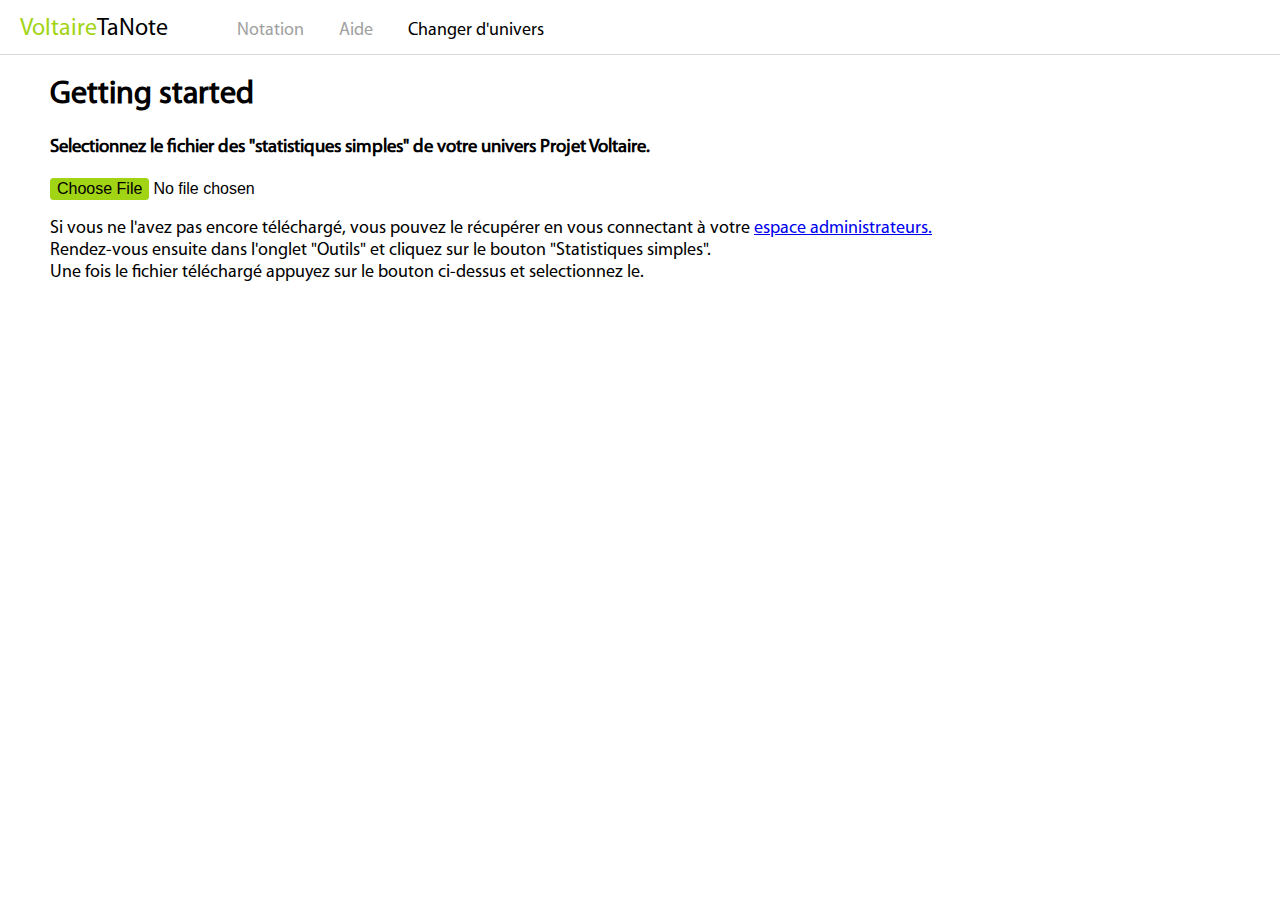
<file: index.html>
<!-- #A2D416: VERT https://uicolors.app/create 

    file:///data/Documents/programmation/devweb/VoltaireNote-master/dashboard.html
-->

<!DOCTYPE html>
<html lang="fr">
<head>
    <meta charset="UTF-8">
    <meta name="viewport" content="width=device-width, initial-scale=1.0">
    <link rel="icon" href="new_VoltaireTaNote_icone.png">
    <link rel="stylesheet" type="text/css" href="index.css" />
    <script src="js/tool.js"></script>
    <script src="js/logic.js"></script>
    <script src="js/data.js"></script>
    <script src="js/dashboard.js"></script>
    <title>VoltaireTesNotes</title>
</head>
<body>
    <div class="navigation">
        <span><span style="color:#A2D416">Voltaire</span>TaNote</span>
        
        <ul>
            <li> <button id="notation" href="dashboard.html" onclick="changeWindow(this.id)"> Notation </a> </li>
            <li> <button id="help" onclick="changeWindow(this.id)"> Aide </button> </li>
            <li> <button id="change-univ"  style="color:#000;" onclick="changeWindow(this.id)"> Changer d'univers </button> </li>
        </ul>
    </div>

    <div class="file-input" id="change-univ-panel">
        <h1>Getting started</h1>
        <h3>Selectionnez le fichier des "statistiques simples" de votre univers Projet Voltaire.</h3>
        <input id="file"  class="file-button" type="file" accept=".csv" required onchange="onFileLoaded()">
        <p>
            Si vous ne l'avez pas encore téléchargé, vous pouvez le récupérer en vous connectant à votre <a href="https://statistiques.projet-voltaire.fr/guard/login">espace administrateurs.</a></br>
            Rendez-vous ensuite dans l'onglet "Outils" et cliquez sur le bouton "Statistiques simples". </br>
            Une fois le fichier téléchargé appuyez sur le bouton ci-dessus et selectionnez le.
        </p>
    </div>
    
    <div id="notation-panel" style="display: none;">
        <div class="info">
            <div class="sphere-info">
                <h1>Sphère(s)</h1>
                <div id="sphere-display">
                    Chargement...
                </div>
                
            </div>
            <div  id="overall-info" class="overall-info">
                <h1>Informations Générales</h1>
                    Chargement...
            </div>
        </div>
    
        <div class="control">
            <div class="main-rule">
                <div class="title-rule"> 
                    <h1>Règle(s) générale(s)</h1>
                    
                    <h3>Règles qui s'appliqueront à tous les élèves.</h3>
                
                    <div>
                        <label>Garder la meilleure note parmi les règles générales</label>
                        <input type="checkbox" checked id="maxGen">
                    </div>
    
                </div>
                <div id="main-rule-display" class="rule-display">
                    Chargement...
                </div>
                <button class="add-rule" onclick="addGenRule()">+</button>
            </div>
            <div class="custom-rule">
                <div class="title-rule"> 
                    <h1>Règle(s) particulière(s)</h1>
                    <h3>Selectionnez le fichier des élèves à qui appliquer ces règles. (pour plus d'informations aller dans l'onglet "Aide")</h3>
                    
                    <input id="file-custom" class="file-button" type="file" accept=".csv" required onchange="onCustUsersFileLoaded()">
                    <div>
                        <label>Garder la meilleure note entre les règles générales et particulières</label>
                        <input type="checkbox" checked id="maxGenCust">
                    </div>
                    <div>
                        <label>Garder la meilleure note parmi les règles particulières</label>
                        <input type="checkbox" checked id="maxCust">
                    </div>
    
                </div>
                
                <div id="custom-rule-display" class="rule-display">
                    Chargement...
                </div>
                <button class="add-rule" onclick="addCustRule()">+</button>
    
            </div>
            
        </div>
        <div class="download-wrapper">
            <button onclick="downloadNotation()" class="download">Télécharger les notes</button>
        </div>
        
    </div>
    
    <div id="help-panel"  style="display: none;">
        <div class="step">
            <h1>Step 1: télécharger les données requises</h1>
            <p>
                Connectez-vous à votre <a href="https://statistiques.projet-voltaire.fr/guard/login">espace administrateurs.</a>
                Rendez-vous ensuite dans l'onglet "Outils" et cliquez sur le bouton "Statistiques simples". 
                Une fois le fichier téléchargé revenez sur VoltaireTaNote et dans l'onglet "Changer d'univers" cliquez sur "choisir un fichier" et selectionnez le fichier fraichement téléchargé.
            </p>
            <img src="files/step1.png" alt="step1">
            <hr>
        </div>

        <div class="step">
            <h1>Step 2: Noter vos élèves</h1>
            <p>
                Vous voici dans le menu principal, vous pouvez ici controler les règles de notation à appliquer aux élèves.
                Appuyez sur "+" pour en ajouter une nouvelle. Une règle se découpe en deux parties.
            </p>
            <img src="files/step2.1.png" alt="step2.1">

            <p>
                La première contient les conditions d'application de la règle. Vous pouvez créer des conditions complexes en combinant plusieurs conditions en même temps (appuyez sur "+" dans la règle pour ajouter des conditions).
                La seconde partie permet de terminer le type de notation à effectuer si les conditions de la règle sont toutes remplies. Il y a deux modes de notation:
                <ul>
                    <li>Note unique: attribura une note précise à tous les élèves concernés par cette règle;</li>
                    <li>Proportionnelle au temps/score: attribura une note proportionnelle au temps passé/score obtenu par les élèves concernés par cette règle.
                        Ce mode possède 3 paramètres : 
                        <ul>
                            <li>note minimale : la note minimale qui sera attribuée;</li>
                            <li>note maximale : la note maximale qui sera attribuée;</li>
                            <li>note maximale atteinte à : la valeur à partir de laquelle la note maximale est attribuée;</li>
                        </ul>
                    </li>
                </ul>
                Par exemple la règle ci-dessous donne 20 à tous les élèves avec un score entre 95% et 100% ET au minimum 10h d'entrainement.
            </p>

            <img src="files/step2.2.png" alt="step2.1">
            <hr>
            
        </div>

        <div class="step">
            <h1>Step 3: Cas particuliers</h1>
            <p>
                Vous pouvez, si vous le désirez, appliquer un système de notation différent pour certains élèves. 
                Pour cela il faudra dans un premier temps remplir un fichier avec le nom et prénom de chaque élève concerné (Cliquez <button onclick="downloadTemplate()">ici</button> pour télécharger le modèle.).
                Une fois complété, cliquez sur le boutton "choisir un fichier" dans la partie "Règle(s) particulière(s)" de l'onglet "Notation" et séléctionnez le fichier.
                Enfin composez vos règles dans la partie "Règle(s) particulière(s)".
            </p>
            <img src="files/step3.png" alt="step3">
            <hr>

        </div>

        <div class="step" style="padding-bottom: 100px;">
            <h1>Step 4: Télécharger les notes</h1>
            <p>
               Une fois les sphères concernées selectionnées et vos règles établies, cliquez sur "Télécharger les notes", pour recevoir un fichier avec les notes.
            </p>
        </div>
    </div>

</body>
</html>
</file>
<file: index.css>
@font-face {
    font-family: 'Myriad'; /*a name to be used later*/
    font-weight: normal;
    src: url('./files/MYRIADPRO-REGULAR.OTF') format("opentype"); /*URL to font*/
}

@font-face {
    font-family: 'Myriad-b'; /*a name to be used later*/
    font-weight: bold;
    src: url('./files/MYRIADPRO-BOLD.OTF') format("opentype"); /*URL to font*/
}

@font-face {
    font-family: 'Myriad-db'; /*a name to be used later*/
    font-weight: 500;
    src: url('./files/MYRIADPRO-SEMIBOLD.OTF') format("opentype"); /*URL to font*/
}


body{
    margin: 0px;
    padding: 0px;
    font-family: Myriad;
}

.navigation{
    padding: 10px;
    padding-top: 15px;
    padding-left: 20px;
    border-bottom: #dadada solid 1px;
}

.navigation *{
    display: inline-block;
}

.navigation span{
    font-size: 24px;
}

.navigation ul{
    margin: 0px;
}

.navigation li{
    margin-left: 20px;
}

.navigation button{
    font-family: Myriad;
    font-size: 18px;
    text-decoration:none;
    border: 0px;
    background-color: transparent;
    color: #A1A1A1
}

.file-input{
    margin-left: 50px;
}

.file-input input{
    font-size: 16px;
}

.file-button::file-selector-button{
    border: #a2d416 solid 1px;
    border-radius: 3px;
    
    background-color: #a2d416;

}

.file-input p{
    font-size: 18px;
}


.info{
    margin: 20px;
    display: grid;
    grid-template-columns: 60% 40%;
    gap: 10px;
}

.sphere-info h1{
    margin: 5px;

}

#sphere-display{
    display: flex;
    flex-direction: row;
    overflow-x: auto;
}

.sphere{
    display: flex;
    flex-direction: column;
    margin-top: 5px;
    margin-bottom: 5px;
    min-width: 150px;
    min-height: 150px;
    max-width: 150px;
    max-height: 150px;
    border: #dadada solid 1px;
    border-radius: 15px;
    padding: 10px;
    margin-right: 10px;
}

.sphere h3{
    margin: 0px;
    margin-bottom: 5px;
}

.sphere-button-actif{
    margin-top: 20px;
    border-radius: 5px;
    width: fit-content;
    align-self: center;
    border: #a2d416 solid 1px;
    background-color: #a2d416;
    color: #fff;
}

.sphere-button-unactif{
    margin-top: 20px;
    border-radius: 5px;
    width: fit-content;
    align-self: center;
    border: #a1a1a1 solid 1px;
    background-color: #fff;
    color: #a1a1a1;
}

.overall-info{
    border-left: #dadada solid 1px;
    padding-left: 20px;
    display: flex;
    flex-direction: column;
}

.overall-info h1{
    margin: 5px;
    
}

.overall-info span{
    font-size: 18px;
}
 
.overall-info span b {
    color: #a2d416;
}

.control{
    display: grid;
    grid-template-columns: 50% 50%;
}

.custom-rule{
    border-left: #dadada solid 1px;
    padding-left: 20px;
}

.main-rule{
    padding-left: 20px;

}

.title-rule{
    height: 190px;
}
.title-rule div{
    margin-top: 5px;
}



.rule{
    display: flex;
    flex-direction: row;
    margin-bottom: 5px;
    margin-right: 5px;
}

.delete-rule{
    color: #e31a1a;
    border: #e31a1a solid 1px;
    border-radius: 5px;
    border-top-right-radius: 0px;
    border-bottom-right-radius: 0px;
    background-color: #fff;
    transition: all .4s ease;
}


.delete-rule:hover{
    color: #fff;
    background-color:#e31a1a ;
}

.logic-wrapper{
    margin: 5px;
    border-style: solid;
    border-width: 1px;
    border-image: linear-gradient(90deg, rgb(117, 117, 117) 60%, rgba(255,255,255,1) 60%) 1;
    border-right: none;
    padding: 5px;
    overflow-x: auto;
}

.range{
    display: flex;
    flex-direction: row;
    border: #dadada solid 1px;
    padding: 3px;
    border-radius: 5px;
}

.range-input{
    margin-left: 5px;
    margin-right: 5px;
    width: 60px;
}

.logic-opertaor{
    margin-left: 10px;
    margin-right: 10px;
}

.rule-notation{
    display:flex;
    flex-direction: row;
    margin-left: 5px;
}

.notation-param{
    display: block;
}

.notation-param input{
    width: 60px;
}

.notation-type{
    margin-right: 10px;
}





.add-rule{
    text-align: center;
    position: relative;
    left:46%;
    border: solid #A2D416 1px;
    border-radius: 100%;
    font-size: 20px;
    margin-top: 10px;
    color: #A2D416;
    background-color: #fff;
    transition: all .4s ease;
}

.add-rule:hover{
    color: #fff;
    background-color:#A2D416 ;
}

.download-wrapper{
    margin-top: 50px;
    margin-bottom: 50px;
    justify-content: center;
    text-align: center;
}

.download-wrapper button{
    font-size: 18px;
    border-radius: 5px;
    padding: 5px;
    border: 1px solid #A2D416;
    color:#A2D416;
    background-color: #fff;
    font-weight: bold;
    transition: all .4s ease;
}

.download-wrapper button:hover{
    color: #fff;
    background-color:#A2D416 ;
}

#help-panel{
    background-color: #f5f5f5;
}

.step{
    padding: 20px;
}

.step p{
    font-size: 18px;
    width: 50%;
    text-align: justify;
}

.step img{
    border: #A1A1A1;
    width: 65%;
}
</file>
